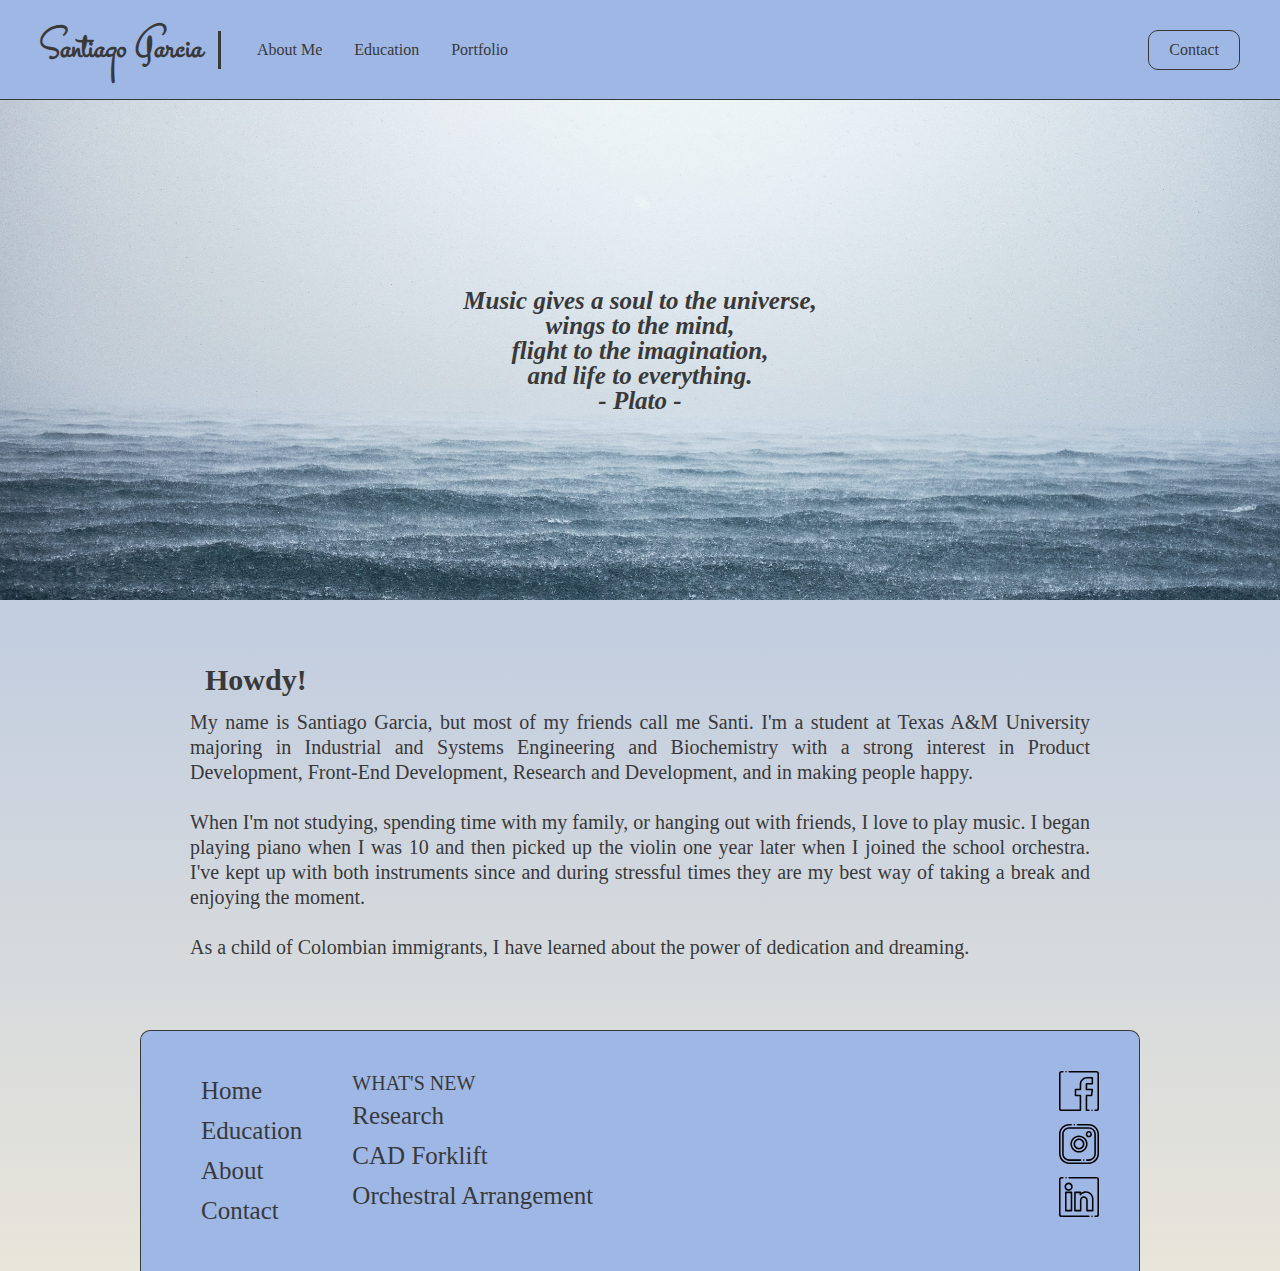
<file: about.html>
<!DOCTYPE html>
<html>
	<head>
		<title>Santiago Garcia</title>
		<meta charset="utf-8">
		<meta name="viewport" content="width=device-width, initial-scale=1.0">
		<link rel="stylesheet" href="style.css">
		<link rel="shortcut icon" type="image/png" href="images/favicon.png">
	</head>
	<body>
		<header>
			<a href="index.html" class="header-name">Santiago Garcia</a>
			<nav>
				<ul class="nav__links">
					<li><a href="about.html">About Me</a></li>
					<li><a href="edu.html">Education</a></li>
					<li><a href="port.html">Portfolio</a></li>
				</ul>
                <a href="contact.html" class="header-cont">Contact</a>
			</nav>
		</header>
		<main>
			<section class="about-banner">
				<div class="vertical-center">
					<h1>Music gives a soul to the universe, 
						<br> 
						wings to the mind,
						<br>
						flight to the imagination, 
						<br>
						and life to everything.
						<br>
						 - Plato -
					</h1>
				</div>
			</section>
			<div class="wrapper">
				<section class="pro_container">
					<div class="pro_pic">

						<!--
						<img src="images/pro_pic_cropped.JPG" alt="Santi" width="400" height="400">
						-->
					</div>
					<div class="pro_text">
						<h2>Howdy!</h2>
						<p>
							My name is Santiago Garcia, but most of my friends call me Santi. I'm a student at Texas A&M University majoring in Industrial and Systems Engineering and Biochemistry with a strong interest in Product Development, Front-End Development, Research and Development, and in making people happy.
							<br>
							<br>
							When I'm not studying, spending time with my family, or hanging out with friends, I love to play music. I began playing piano when I was 10 and then picked up the violin one year later when I joined the school orchestra. I've kept up with both instruments since and during stressful times they are my best way of taking a break and enjoying the moment.
							<br>
							<br>
							As a child of Colombian immigrants, I have learned about the power of dedication and dreaming.
						</p>
					</div>
				</section>
			</div>
		</main>
		<div class="wrapper">
			<footer>
				<ul class="footer-main-links">
					<li><a href="index.html">Home</a></li>
					<li><a href="edu.html">Education</a></li>
					<li><a href="about.html">About</a></li>
					<li><a href="contact.html">Contact</a></li>
				</ul>
				<ul class="footer-main-new">
					<li><p>What's New</p></li>
					<li><a href="#">Research</a></li>
					<li><a href="#">CAD Forklift</a></li>
					<li><a href="#">Orchestral Arrangement</a></li>
				</ul>
				<div class="footer-sm">
					<a href="https://www.facebook.com/snz.ptz">
						<img src="images/facebook.svg" alt="Facebook icon">
					</a>
					<a href="https://www.instagram.com/santzgp/">
						<img src="images/instagram.svg" alt="Instagram icon">
					</a>
					<a href="https://www.linkedin.com/in/santixgarcia/">
						<img src="images/linkedin.svg" alt="LinkedIn icon">
					</a>
				</div>
			</footer>
		</div>
	</body>
</html>
</file>
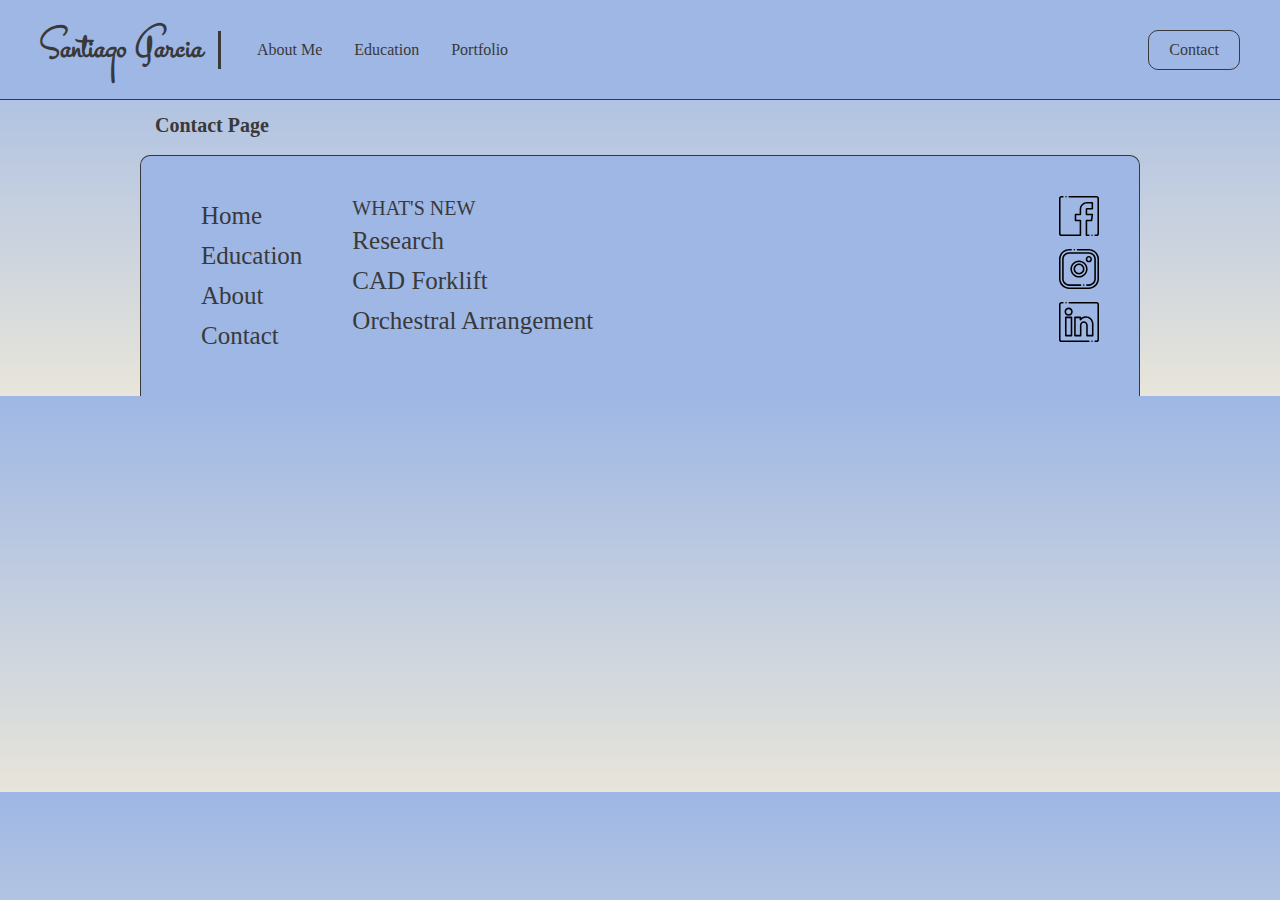
<file: contact.html>
<!DOCTYPE html>
<html>
	<head>
		<title>Santiago Garcia</title>
		<meta charset="utf-8">		
		<meta name="viewport" content="width=device-width, initial-scale=1.0">
		<link rel="stylesheet" href="style.css">
		<link rel="shortcut icon" type="image/png" href="images/favicon.png">
	</head>
	<body>
		<header>
			<a href="index.html" class="header-name">Santiago Garcia</a>
			<nav>
				<ul class="nav__links">
					<li><a href="about.html">About Me</a></li>
					<li><a href="edu.html">Education</a></li>
					<li><a href="port.html">Portfolio</a></li>
				</ul>
                <a href="contact.html" class="header-cont">Contact</a>
			</nav>
		</header>
		<main>
			<div class="wrapper">
				<h1>Contact Page</h1>
				<p>
						
				</p>
			</div>	
		</main>
		<div class="wrapper">
			<footer>
				<ul class="footer-main-links">
					<li><a href="index.html">Home</a></li>
					<li><a href="edu.html">Education</a></li>
					<li><a href="about.html">About</a></li>
					<li><a href="contact.html">Contact</a></li>
				</ul>
				<ul class="footer-main-new">
					<li><p>What's New</p></li>
					<li><a href="#">Research</a></li>
					<li><a href="#">CAD Forklift</a></li>
					<li><a href="#">Orchestral Arrangement</a></li>
				</ul>
				<div class="footer-sm">
					<a href="https://www.facebook.com/snz.ptz">
						<img src="images/facebook.svg" alt="Facebook icon">
					</a>
					<a href="https://www.instagram.com/santzgp/">
						<img src="images/instagram.svg" alt="Instagram icon">
					</a>
					<a href="https://www.linkedin.com/in/santixgarcia/">
						<img src="images/linkedin.svg" alt="LinkedIn icon">
					</a>
				</div>
			</footer>
		</div>
	</body>
</html>
</file>
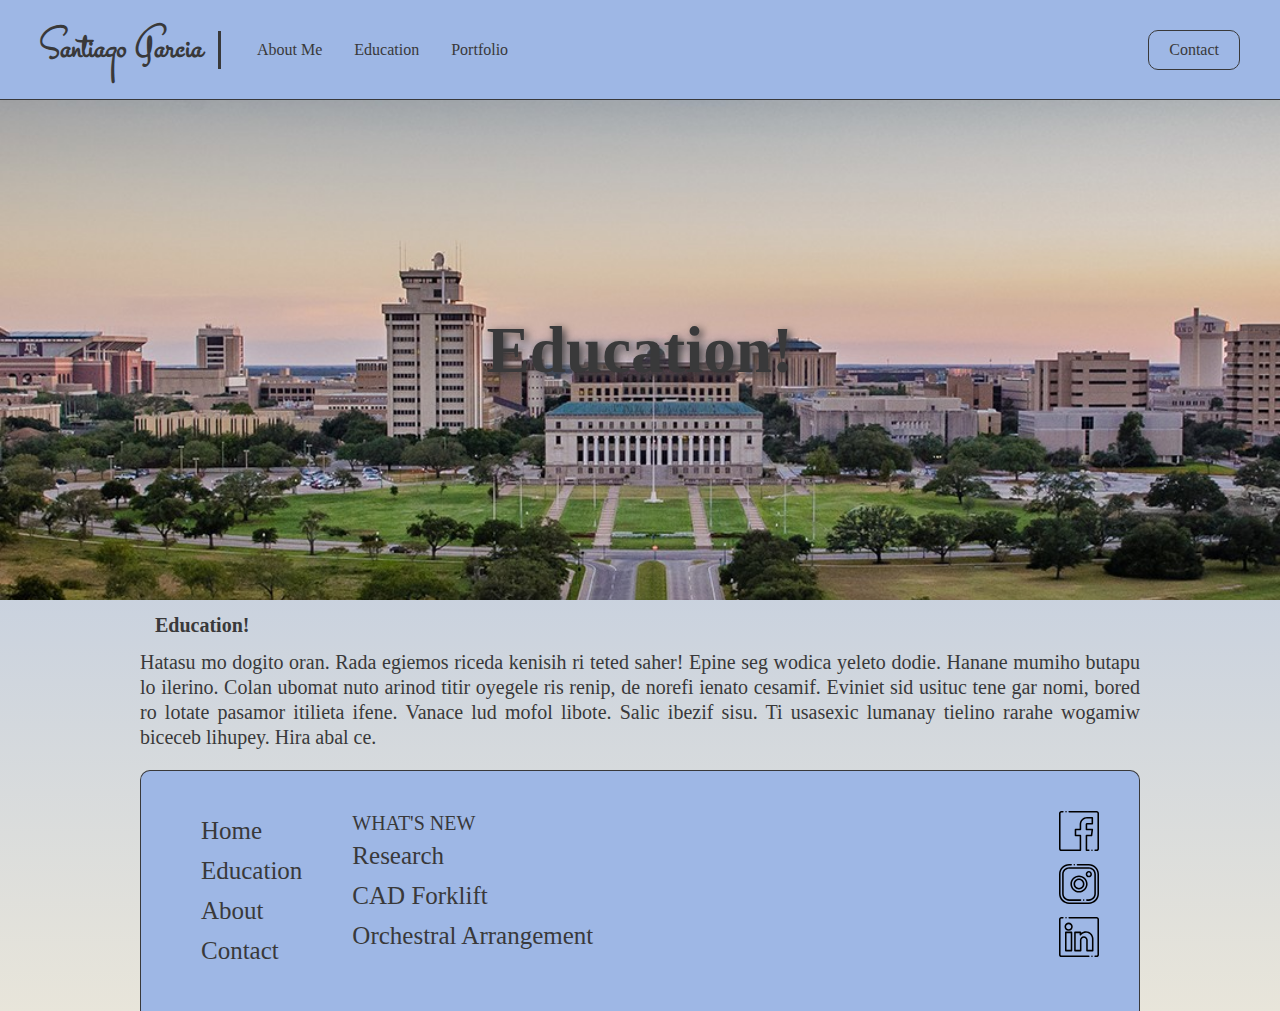
<file: edu.html>
<!DOCTYPE html>
<html>
	<head>
        <title>Santiago Garcia</title>
		<meta charset="utf-8">
		<meta name="viewport" content="width=device-width, initial-scale=1.0">
		<link rel="stylesheet" href="style.css">
        <link rel="shortcut icon" type="image/png" href="images/favicon.png">
    </head>
	<body>
        <header>
			<a href="index.html" class="header-name">Santiago Garcia</a>
			<nav>
				<ul class="nav__links">
					<li><a href="about.html">About Me</a></li>
					<li><a href="edu.html">Education</a></li>
					<li><a href="port.html">Portfolio</a></li>
				</ul>
                <a href="contact.html" class="header-cont">Contact</a>
			</nav>
		</header>
		<main>
			<section class="edu-banner">
				<div class="vertical-center">
					<h1>Education!</h1>
				</div>
			</section>
			<div class="wrapper">
				<h1>Education!</h1>
				<p>
					Hatasu mo dogito oran. Rada egiemos riceda kenisih ri teted saher! Epine seg wodica yeleto dodie. Hanane mumiho butapu lo ilerino. Colan ubomat nuto arinod titir oyegele ris renip, de norefi ienato cesamif. Eviniet sid usituc tene gar nomi, bored ro lotate pasamor itilieta ifene. Vanace lud mofol libote. Salic ibezif sisu. Ti usasexic lumanay tielino rarahe wogamiw biceceb lihupey. Hira abal ce.
				</p>
			</div>
		</main>	
		<div class="wrapper">
			<footer>
				<ul class="footer-main-links">
					<li><a href="index.html">Home</a></li>
					<li><a href="edu.html">Education</a></li>
					<li><a href="about.html">About</a></li>
					<li><a href="contact.html">Contact</a></li>
				</ul>
				<ul class="footer-main-new">
					<li><p>What's New</p></li>
					<li><a href="#">Research</a></li>
					<li><a href="#">CAD Forklift</a></li>
					<li><a href="#">Orchestral Arrangement</a></li>
				</ul>
				<div class="footer-sm">
					<a href="https://www.facebook.com/snz.ptz">
						<img src="images/facebook.svg" alt="Facebook icon">
					</a>
					<a href="https://www.instagram.com/santzgp/">
						<img src="images/instagram.svg" alt="Instagram icon">
					</a>
					<a href="https://www.linkedin.com/in/santixgarcia/">
						<img src="images/linkedin.svg" alt="LinkedIn icon">
					</a>
				</div>
			</footer>
		</div>
	</body>
</html>
</file>
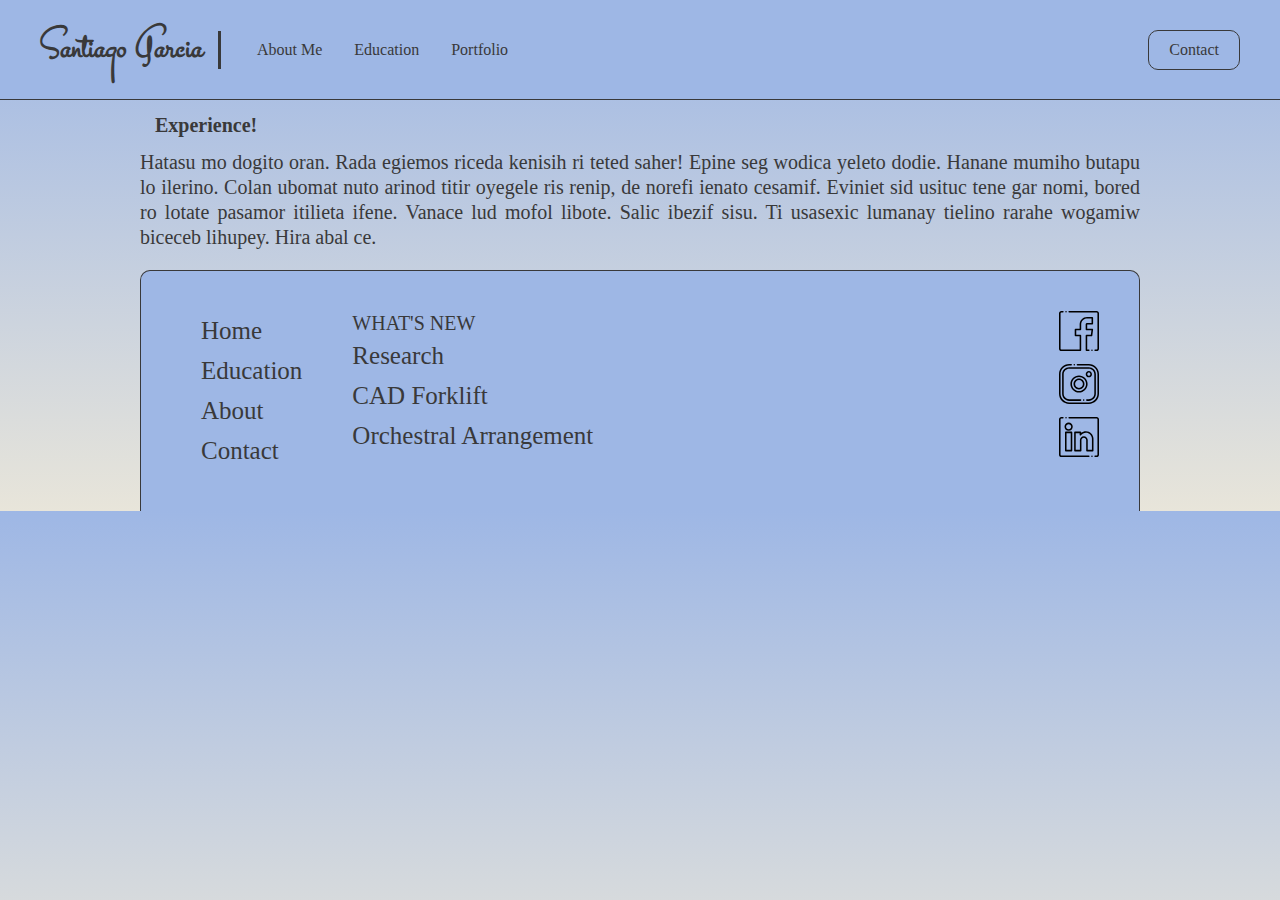
<file: exp.html>
<!DOCTYPE html>
<html>
	<head>
		<title>Santiago Garcia</title>
		<meta charset="utf-8">
		<meta name="viewport" content="width=device-width, initial-scale=1.0">
		<link rel="stylesheet" href="style.css">
		<link rel="shortcut icon" type="image/png" href="images/favicon.png">
	</head>
	<body>
		<header>
			<a href="index.html" class="header-name">Santiago Garcia</a>
			<nav>
				<ul class="nav__links">
					<li><a href="about.html">About Me</a></li>
					<li><a href="edu.html">Education</a></li>
					<li><a href="port.html">Portfolio</a></li>
				</ul>
                <a href="contact.html" class="header-cont">Contact</a>
			</nav>
		</header>
		<main>
			<div class="wrapper">
				<h1>Experience!</h1>
				<p>
					Hatasu mo dogito oran. Rada egiemos riceda kenisih ri teted saher! Epine seg wodica yeleto dodie. Hanane mumiho butapu lo ilerino. Colan ubomat nuto arinod titir oyegele ris renip, de norefi ienato cesamif. Eviniet sid usituc tene gar nomi, bored ro lotate pasamor itilieta ifene. Vanace lud mofol libote. Salic ibezif sisu. Ti usasexic lumanay tielino rarahe wogamiw biceceb lihupey. Hira abal ce.
				</p>
			</div>
		</main>
		<div class="wrapper">
			<footer>
				<ul class="footer-main-links">
					<li><a href="index.html">Home</a></li>
					<li><a href="edu.html">Education</a></li>
					<li><a href="about.html">About</a></li>
					<li><a href="contact.html">Contact</a></li>
				</ul>
				<ul class="footer-main-new">
					<li><p>What's New</p></li>
					<li><a href="#">Research</a></li>
					<li><a href="#">CAD Forklift</a></li>
					<li><a href="#">Orchestral Arrangement</a></li>
				</ul>
				<div class="footer-sm">
					<a href="https://www.facebook.com/snz.ptz">
						<img src="images/facebook.svg" alt="Facebook icon">
					</a>
					<a href="https://www.instagram.com/santzgp/">
						<img src="images/instagram.svg" alt="Instagram icon">
					</a>
					<a href="https://www.linkedin.com/in/santixgarcia/">
						<img src="images/linkedin.svg" alt="LinkedIn icon">
					</a>
				</div>
			</footer>
		</div>
	</body>
</html>
</file>
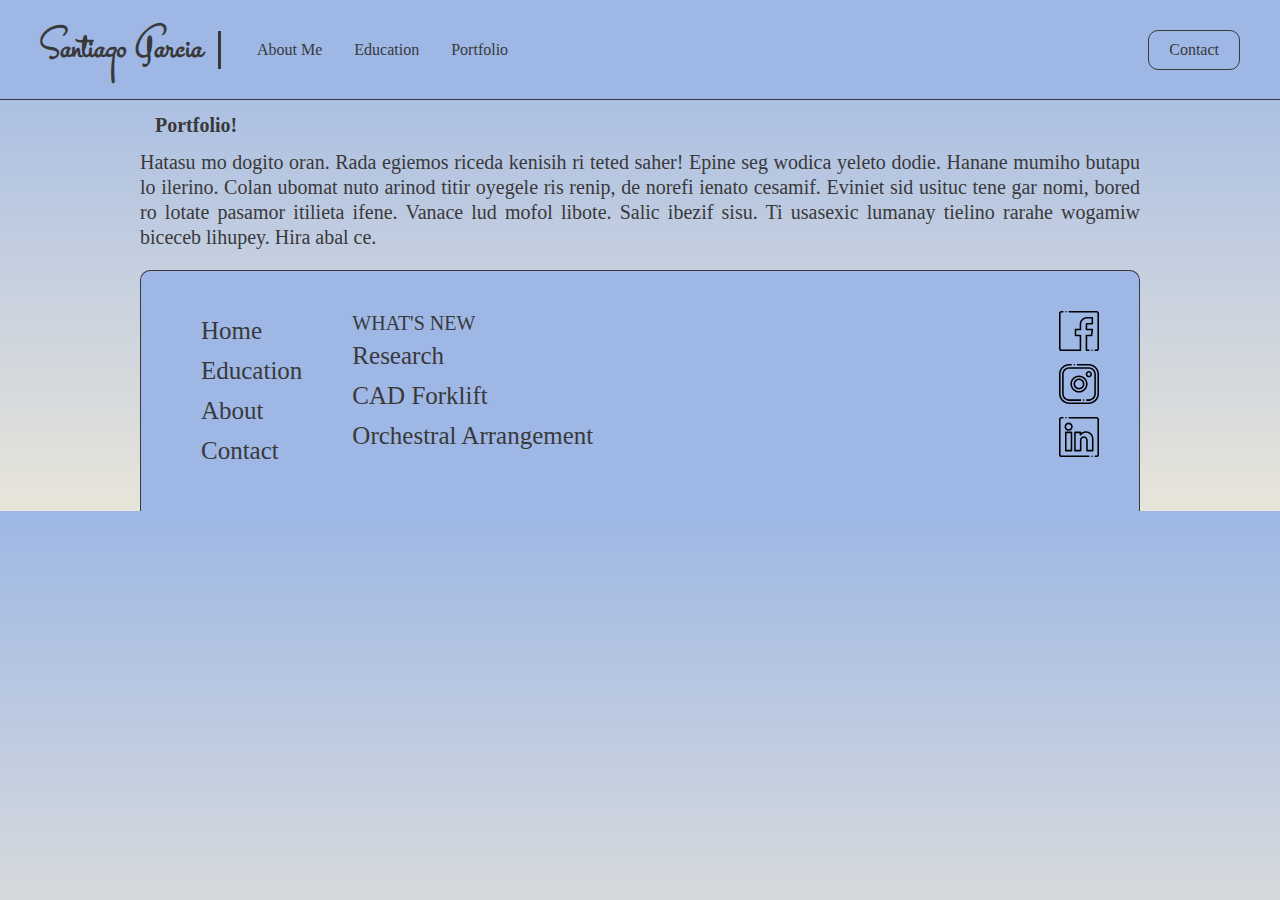
<file: port.html>
<!DOCTYPE html>
<html>
	<head>
        <title>Santiago Garcia</title>
		<meta charset="utf-8">
		<meta name="viewport" content="width=device-width, initial-scale=1.0">
		<link rel="stylesheet" href="style.css">
        <link rel="shortcut icon" type="image/png" href="images/favicon.png">
    </head>
	<body>
        <header>
			<a href="index.html" class="header-name">Santiago Garcia</a>
			<nav>
				<ul class="nav__links">
					<li><a href="about.html">About Me</a></li>
					<li><a href="edu.html">Education</a></li>
					<li><a href="port.html">Portfolio</a></li>
				</ul>
                <a href="contact.html" class="header-cont">Contact</a>
			</nav>
		</header>
		<main>
			<div class="wrapper">
				<h1>Portfolio!</h1>
				<p>
					Hatasu mo dogito oran. Rada egiemos riceda kenisih ri teted saher! Epine seg wodica yeleto dodie. Hanane mumiho butapu lo ilerino. Colan ubomat nuto arinod titir oyegele ris renip, de norefi ienato cesamif. Eviniet sid usituc tene gar nomi, bored ro lotate pasamor itilieta ifene. Vanace lud mofol libote. Salic ibezif sisu. Ti usasexic lumanay tielino rarahe wogamiw biceceb lihupey. Hira abal ce.
				</p>
			</div>
		</main>
		<div class="wrapper">
			<footer>
				<ul class="footer-main-links">
					<li><a href="index.html">Home</a></li>
					<li><a href="edu.html">Education</a></li>
					<li><a href="about.html">About</a></li>
					<li><a href="contact.html">Contact</a></li>
				</ul>
				<ul class="footer-main-new">
					<li><p>What's New</p></li>
					<li><a href="#">Research</a></li>
					<li><a href="#">CAD Forklift</a></li>
					<li><a href="#">Orchestral Arrangement</a></li>
				</ul>
				<div class="footer-sm">
					<a href="https://www.facebook.com/snz.ptz">
						<img src="images/facebook.svg" alt="Facebook icon">
					</a>
					<a href="https://www.instagram.com/santzgp/">
						<img src="images/instagram.svg" alt="Instagram icon">
					</a>
					<a href="https://www.linkedin.com/in/santixgarcia/">
						<img src="images/linkedin.svg" alt="LinkedIn icon">
					</a>
				</div>
			</footer>
		</div>
	</body>
</html>
</file>
<file: style.css>
/* #region Form */
    /*
    html5doctor.com Reset Stylesheet
    v1.6.1
    Last Updated: 2010-09-17
    Author: Richard Clark - http://richclarkdesign.com
    Twitter: @rich_clark
    */

    html, body, div, span, object, iframe,
    h1, h2, h3, h4, h5, h6, p, blockquote, pre,
    abbr, address, cite, code,
    del, dfn, em, img, ins, kbd, q, samp,
    small, strong, sub, sup, var,
    b, i,
    dl, dt, dd, ol, ul, li,
    fieldset, form, label, legend,
    table, caption, tbody, tfoot, thead, tr, th, td,
    article, aside, canvas, details, figcaption, figure,
    footer, header, hgroup, menu, nav, section, summary,
    time, mark, audio, video {
        margin:0;
        padding:0;
        border:0;
        outline:0;
        font-size:100%;
        vertical-align:baseline;
        background:transparent;
    }

    body {
        line-height:1;
    }

    article,aside,details,figcaption,figure,
    footer,header,hgroup,menu,nav,section {
        display:block;
    }

    nav ul {
        list-style:none;
    }

    blockquote, q {
        quotes:none;
    }

    blockquote:before, blockquote:after,
    q:before, q:after {
        content:'';
        content:none;
    }

    a {
        margin:0;
        padding:0;
        font-size:100%;
        vertical-align:baseline;
        background:transparent;
    }

    /* change colours to suit your needs */
    ins {
        background-color:#ff9;
        color:#000;
        text-decoration:none;
    }

    /* change colours to suit your needs */
    mark {
        background-color:#ff9;
        color:#000;
        font-style:italic;
        font-weight:bold;
    }

    del {
        text-decoration: line-through;
    }

    abbr[title], dfn[title] {
        border-bottom:1px dotted;
        cursor:help;
    }

    table {
        border-collapse:collapse;
        border-spacing:0;
    }

    /* change border colour to suit your needs */
    hr {
        display:block;
        height:1px;
        border:0;  
        border-top:1px solid #cccccc;
        margin:1em 0;
        padding:0;
    }

    input, select {
        vertical-align:middle;
    }

/* #endregion */

/* My Code */


@font-face{

    src: url(Fonts/Montserrat-Regular.ttf);
    font-family: Mon;

    src: url(Fonts/Stalemate-Regular.ttf);
    font-family: Stale;
}

*{
    text-decoration: none;
    box-sizing: border-box;
    margin: 0;
    padding: 0;
}

main{
    padding-top: 100px;
}

body{
    /*background-color:#e8e5da;*/
    background-image: linear-gradient(#9eb7e5,#e8e5da);
}

/* #region Header */

    header{
        position: fixed;
        top: 0;
        right: 0;
        left: 0;
        border-bottom: 1px solid #39393a;
        background-color: #9eb7e5;
        width: 100%;
        height: 100px;
    }

    header .header-name{
        font-family: Stale, "Didot";
        font-size: 45px;  
        font-weight: 800;
        margin: 0px auto;
        color:#39393a;
        display:block;
        margin: 0 auto;
        text-align: center;
        padding: 15px 0;
    }

    header nav ul{
        margin: 0 auto;
        display: block;
        width: fit-content;
    }

    header nav ul li{
        display: inline-block;
        float: left;
        list-style: none;
        padding: 0 16px;
        color:#39393a;
    }

    header nav ul li a{
        font-family: Didot;
        font-size: 16px;
        color:#39393a;
    }

    header .header-cont{
        display: none;
    }


    @media only screen and (min-width: 1000px){
        header .header-name{
            margin: 31px 0 ;
            text-align: left;
            line-height: 38px;
            padding: 0px 15px 0px 40px;
            border-right: 3px solid #39393a;
            float: left;
        }

        header nav ul{
            margin: 20px 0px 0px 20px;
            float: left;
        }
    
        header nav ul li a{
            line-height: 60px;
        }

        header nav ul li a:hover {
            color:#648de5;
            transition: 0.2s all;
        }

        header .header-cont{
            display: block;
            font-family: Didot;
            font-size: 16px;
            line-height: 38px;
            color:#39393a;
            border: 1px solid #39393a;
            border-radius: 10px;
            float: right;
            margin-right: 40px;
            margin-top: 30px;
            padding: 0 20px;
        }
        header .header-cont:hover {
            color:#648de5;
            transition: 0.2s all;
        }

    }
/* #endregion */    

/* #region Index */

    .index-banner{
        width: 100%;
        height: calc(100vh - 100px);
        background-image: url(images/foam.jpg);
        background-repeat: no-repeat;
        background-position: center;
        background-size: cover;
        display: table;
    }

    .vertical-center{
        display: table-cell;
        vertical-align: middle;
    }

    .index-banner h2{
        font-family: Didot;
        font-size: 65px;
        color:#39393a;
        letter-spacing: 5px;
        text-align: center;
        margin: 15px;
        text-shadow: 3px 3px 8px #39393a;
    }

    .index-banner h1{
        font-family: Didot;
        font-size: 20px;
        color:#39393a;
        letter-spacing: 2px;
        text-align: center;
        margin: 15px;
        text-shadow: 5px 5px 10px #39393a;
    }

    .index-links div{
        margin: 16px 16px 0;
        width: calc(100% - 32px);
        height: 100px;
        background-color: #9eb7e5;
        border-radius: 10px;
        border: 1px solid #39393a;

    }
    
    .index-links div h3 {
        font-family: Didot;
        font-size: 28px;
        font-weight: 100;
        color:#39393a;
        letter-spacing: 2px;
        text-align: center;
        line-height: 100px;
    }

    @media only screen and (min-width: 1000px){

        .wrapper{
            width: 1000px;
            margin: 0 auto;
        }

        .index-banner{
            height: 500px;
        }

        .index-banner h1{
            display: block;
            width: 560px;
            margin: 0 auto;
        }
        
        .index-links {
            overflow: hidden;
        }

        .index-links div{
            margin: 20px 10px 0;
            height: 230px;
            float: left;
        }
        .index-box-square{
            width: calc(25% - 20px) !important;
        }
        .index-box-rectangle{
            width: calc(50% - 20px) !important;
        }
        
        .index-links div h3 {
            line-height: 230px;
        }
        
        .index-links div h3:hover{
            color:#648de5;
            transition: 0.2s all;
        }
    
    }

/* #endregion */

/* #region About */
    .about-banner{
        width: 100%;
        height: calc(100vh - 100px);
        background-image: url(images/ocean.jpg);
        background-repeat: no-repeat;
        background-position: center;
        background-size: cover;
        display: table;
    }

    .about-banner h1{
        font-family: Didot;
        font-size: 25px;
        font-style: italic;
        color:#39393a;
        text-align: center;
        margin: 15px;
    }

    .pro_container{
        width: 100%;
        padding: 50px;
    }
 
    /*
    .pro_pic{
        overflow: hidden;
        width: 300px;
        height: 300px;
        border-radius: 50%;
        margin: 20px;
        shape-outside: circle();
    }
    */
    .pro_text h2{
        font-family: Didot;
        font-size: 30px;
        color:#39393a;
        text-align: justify;
        margin: 15px;
    }

    .pro_text p{
        font-family: Didot;
        font-size: 20px;
        color:#39393a;
        text-align: justify;
        line-height: 25px;
    }

    
    @media only screen and (min-width: 1000px){

        .wrapper{
            width: 1000px;
            margin: 0 auto;
        }

        .about-banner{
            height: 500px;
        }

        .about-banner h1{
            display: block;
            width: 560px;
            margin: 0 auto;
        }
    
    }
/* #endregion */

/* #region Education */
    .edu-banner{
        width: 100%;
        height: calc(100vh - 100px);
        background-image: url(images/tamu.jpeg);
        background-repeat: no-repeat;
        background-position: center;
        background-size: cover;
        display: table;
    }

    .edu-banner h1{
        font-family: Didot;
        font-size: 65px;
        color:#39393a;
        text-align: center;
        margin: 15px;
        text-shadow: 3px 3px 8px #39393a;
    }

    .pro_container{
        width: 100%;
        padding: 50px;
    }
 
    .wrapper h1{
        font-family: Didot;
        font-size: 20px;
        color:#39393a;
        text-align: justify;
        margin: 15px;
    }

    .wrapper p{
        font-family: Didot;
        font-size: 20px;
        color:#39393a;
        text-align: justify;
        line-height: 25px;
    }

    
    @media only screen and (min-width: 1000px){

        .wrapper{
            width: 1000px;
            margin: 0 auto;
        }

        .edu-banner{
            height: 500px;
        }

        .edu-banner h1{
            display: block;
            width: 560px;
            margin: 0 auto;
        }
    
    }
/* #endregion */

/* #region Footer */
    footer{
        width: calc(100%-80px);
        padding: 40px 40px;
        margin-top: 20px;
        border-top: 1px solid #39393a;
        border-right: 1px solid #39393a;
        border-left: 1px solid #39393a;
        border-radius: 10px 10px 0 0;
        background-color: #9eb7e5;
        overflow: hidden;
    }

    footer ul{
        width: fit-content;
        float: left;
        padding-left: 20px; 
    }

    footer ul li{
        display: block;
        list-style: none;
        color:#e8e5da;
    } 

    footer ul li a{
        font-family: Didot;
        font-size: 25px;
        color:#39393a;
        line-height: 40px;
    }

    .footer-main-new{
        display: none;
    }

    .footer-sm{
        width: 40px;
        float: right;
    }

    .footer-sm img{
        width: 100%;
        margin-bottom: 10px;
    }


    @media only screen and (min-width: 1000px){

        footer ul{ 
            padding-right: 30px;
        }

        .footer-main-new{
            display: block;
        }
    
        footer ul li p{
            font-family: Didot;
            font-size: 25px;
            color:#39393a;
            line-height: 40px;
            text-transform: uppercase;
        }

        footer ul li a:hover {
            color:#648de5;
            transition: 0.2s all;
        }
    }
/* #endregion */
</file>
